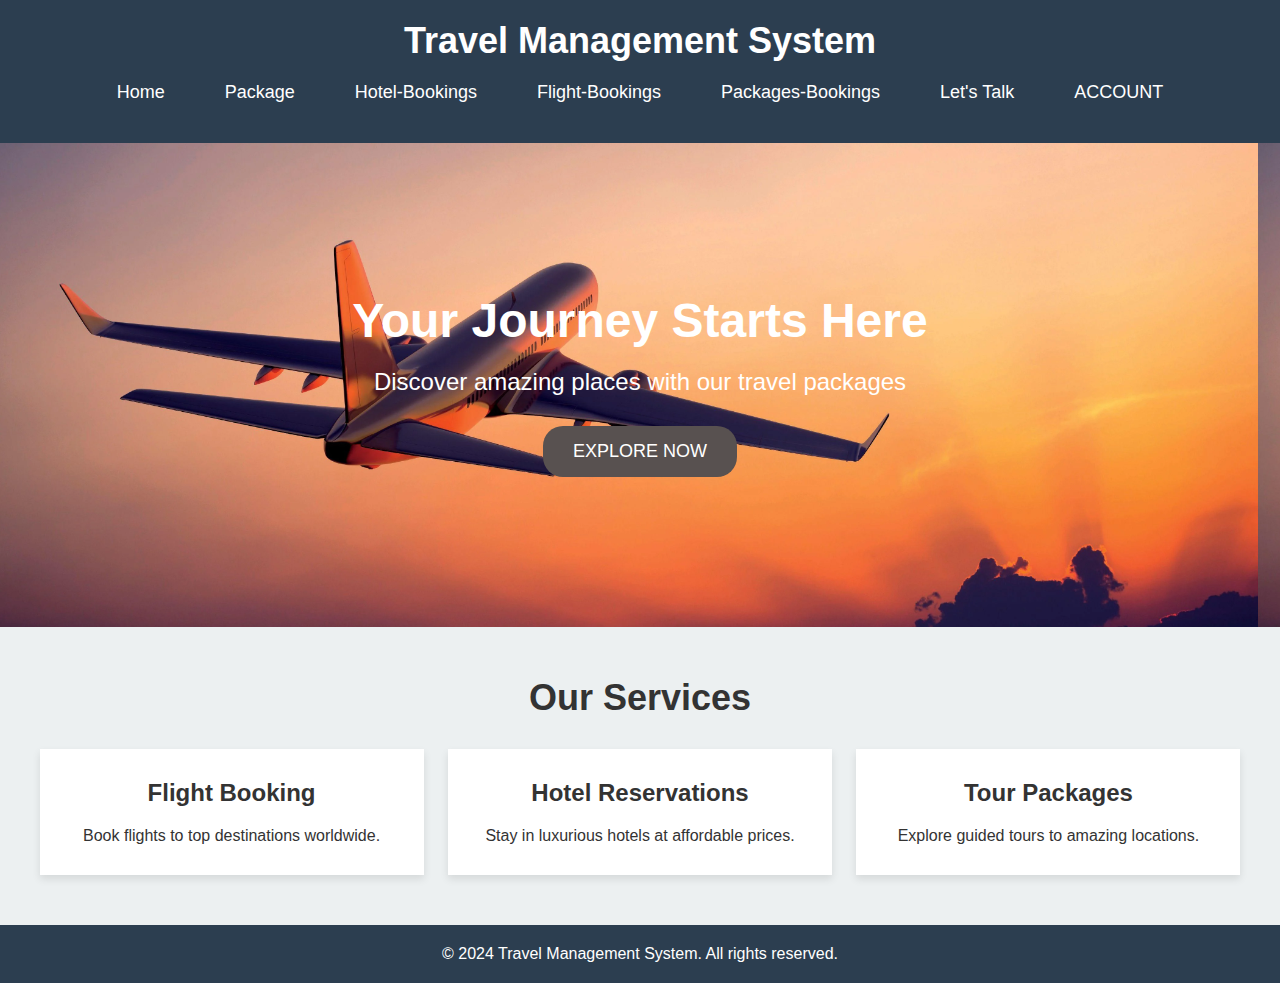
<file: html_proj/index.html>
<!DOCTYPE html>
<html lang="en">
<head>
    <meta charset="UTF-8">
    <meta name="viewport" content="width=device-width, initial-scale=1.0">
    <title>Travel Management System</title>
    <link rel="stylesheet" href="style.css">
    <link rel="icon" href="img2.jpg">
</head>
<body>
    <header>
        <div class="container">
            <h1>Travel Management System</h1>
            <nav>
                <ul>
                    <li><a href="index.html">Home</a></li>
                    <li><a href="package.html">Package</a></li>
                    <li><a href="hotel.html">Hotel-Bookings</a></li>
                    <li><a href="flight.html">Flight-Bookings</a></li>
                    <li><a href="booking.html">Packages-Bookings</a></li>
                    <li><a href="contact.html">Let's Talk</a></li>
                    <li><a href="account.html">ACCOUNT</a></li>
                </ul>
            </nav>
        </div>
    </header>

    <section class="hero">
        <div class="container">
            <h2>Your Journey Starts Here</h2>
            <p>Discover amazing places with our travel packages</p>
            <button>EXPLORE NOW</button>
        </div>
    </section>

    <section class="services">
        <div class="container">
            <h2>Our Services</h2>
            <div class="service">
                <a href="flight.html">
                <h3>Flight Booking</h3>
                <p>Book flights to top destinations worldwide.</p>
                </a>
            </div>
            <div class="service">
                <a href="hotel.html">
                <h3>Hotel Reservations</h3>
                <p>Stay in luxurious hotels at affordable prices.</p>
                </a>
            </div>
            <div class="service">
                <a href="package.html">
                <h3>Tour Packages</h3>
                <p>Explore guided tours to amazing locations.</p>
                </a>
            </div>
        </div>
    </section>

    <footer>
        <div class="container">
            <p>&copy; 2024 Travel Management System. All rights reserved.</p>
        </div>
    </footer>
</body>
</html>
</file>
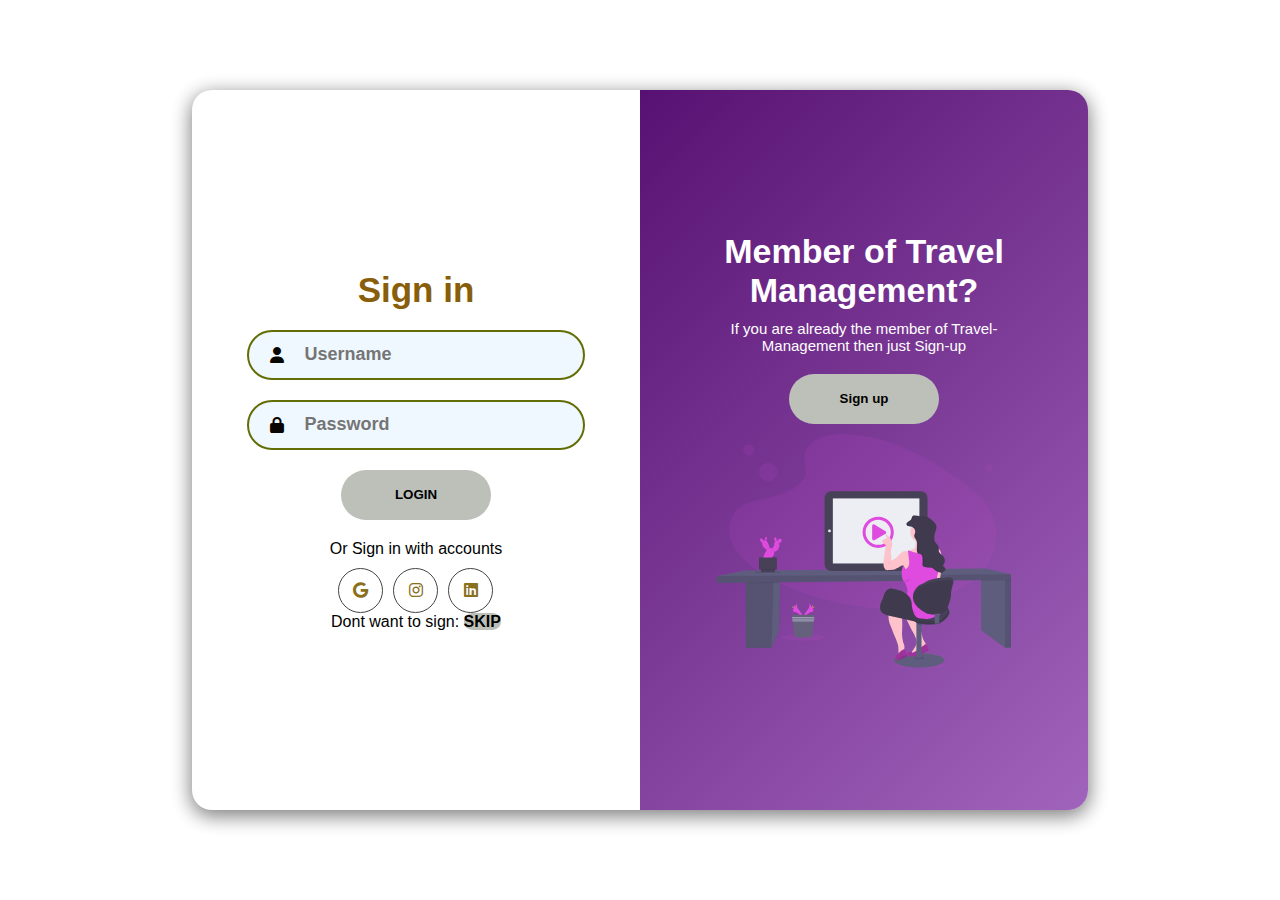
<file: html_proj/account.html>
<!DOCTYPE html>
<html lang="en">
<head>
    <meta charset="UTF-8">
    <meta name="viewport" content="width=device-width, initial-scale=1.0">
    <title>Contact Us - Travel Management System</title>
    <link href="https://cdn.jsdelivr.net/npm/bootstrap@5.3.2/dist/css/bootstrap.min.css" rel="stylesheet" integrity="sha384-T3c6CoIi6uLrA9TneNEoa7RxnatzjcDSCmG1MXxSR1GAsXEV/Dwwykc2MPK8M2HN" crossorigin="anonymous">
    <link rel="stylesheet" href="https://cdnjs.cloudflare.com/ajax/libs/font-awesome/6.5.1/css/all.min.css"><!--This is for using different fonts-->
    <script src="https://cdn.jsdelivr.net/npm/@popperjs/core@2.11.8/dist/umd/popper.min.js" integrity="sha384-I7E8VVD/ismYTF4hNIPjVp/Zjvgyol6VFvRkX/vR+Vc4jQkC+hVqc2pM8ODewa9r" crossorigin="anonymous"></script>
    <script src="https://cdn.jsdelivr.net/npm/bootstrap@5.3.2/dist/js/bootstrap.min.js" integrity="sha384-BBtl+eGJRgqQAUMxJ7pMwbEyER4l1g+O15P+16Ep7Q9Q+zqX6gSbd85u4mG4QzX+" crossorigin="anonymous"></script>
    <link rel="stylesheet" href="style1.css">
    <link rel="icon" href="img2.jpg">
</head>
<body>
  

    <div class="container">
        <div class="signin-signup">
            <form class="sign-in-form">
                <h2 class="title">Sign in</h2>
                <div class="input-field">
                    <i class="fas fa-user"></i>
                    <input type="text"placeholder="Username">
                </div>
                <div class="input-field">
                    <i class="fas fa-lock"></i>
                    <input type="password"placeholder="Password">
                </div>
                <input type="submit"value="LOGIN"class="btn">

                <p class="social-text">Or Sign in with accounts</p>
                <div class="social-media">
                    <a href="#gmail" class="social-icon"><i class="fab fa-google"></i></a>
                    <a href="#gmail" class="social-icon"><i class="fab fa-instagram"></i></a>
                    <a href="#gmail" class="social-icon"><i class="fab fa-linkedin"></i></a>
                </div>
                <p>Dont want to sign: <a href="index.html" style="color:black;"class="btn pt-2">SKIP</a></p>
                <p class="account-text">Don't have an account?<a href="#"id="sign-up-btn2">Sign-up</a></p>
            </form>

            <form class="sign-up-form">
                <h2 class="title">Sign up</h2>
                <div class="input-field">
                    <i class="fas fa-user"></i>
                    <input type="text"placeholder="Username">
                </div>
                <div class="input-field">
                    <i class="fas fa-envelope"></i>
                    <input type="text"placeholder="Email">
                </div>
                <div class="input-field">
                    <i class="fas fa-lock"></i>
                    <input type="password"placeholder="Password">
                </div>
                <input type="submit"value="SIGN UP"class="btn">
                <p class="social-text">Or sign in with email</p>
                <div class="social-media">
                    <a href="#gmail" class="social-icon"><i class="fab fa-google"></i></a>
                    <a href="#gmail" class="social-icon"><i class="fab fa-instagram"></i></a>
                    <a href="#gmail" class="social-icon"><i class="fab fa-linkedin"></i></a>
                </div>
                <p class="account-text">Already have an account?<a href="#"id="sign-in-btn2">Sign-in</a></p>
            </form>
        </div>
        <div class="panels-container">
            <div class="panel left-panel">
                <div class="content">
                    <h3>Member of Travel Management?</h3>
                    <p>If you are already the member of Travel-Management then just Sign-in</p>
                    <button class="btn" id="sign-in-btn">Sign in</button>
                  
                </div>
                <img src="signin.svg"class="image">
            </div>

            <div class="panel right-panel">
                <div class="content">
                    <h3>Member of Travel Management?</h3>
                    <p>If you are already the member of Travel-Management then just Sign-up</p>
                    <button class="btn" id="sign-up-btn">Sign up</button>
                </div>
                <img src="signup.svg"class="image">
            </div>
        </div>
    </div>

    <script src="app.js"></script>
</body>
</html>
</file>
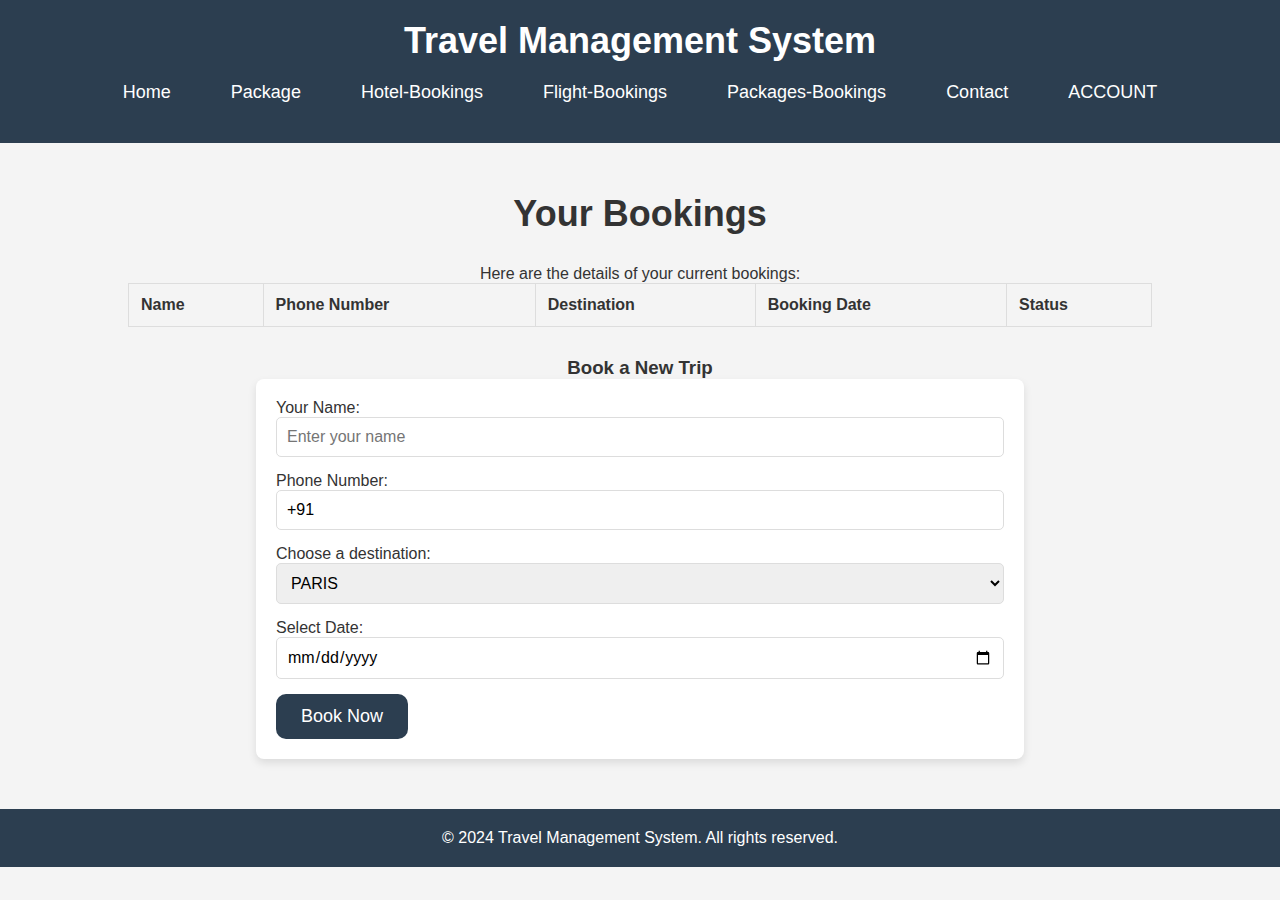
<file: html_proj/booking.html>
<!DOCTYPE html>
<html lang="en">
<head>
    <meta charset="UTF-8">
    <meta name="viewport" content="width=device-width, initial-scale=1.0">
    <title>Bookings - Travel Management System</title>
    <link rel="stylesheet" href="style.css">
    <link rel="icon" href="img2.jpg">
</head>
<body>
    <header>
        <div class="container">
            <h1>Travel Management System</h1>
            <nav>
                <ul>
                    <li><a href="index.html">Home</a></li>
                    <li><a href="package.html">Package</a></li>
                    <li><a href="hotel.html">Hotel-Bookings</a></li>
                    <li><a href="flight.html">Flight-Bookings</a></li>
                    <li><a href="booking.html">Packages-Bookings</a></li>
                    <li><a href="contact.html">Contact</a></li>
                    <li><a href="account.html">ACCOUNT</a></li>
                </ul>
            </nav>
        </div>
    </header>

    <section class="bookings">
        <div class="container">
            <h2>Your Bookings</h2>
            <p>Here are the details of your current bookings:</p>
            <table>
                <thead>
                    <tr>
                        <th>Name</th>
                        <th>Phone Number</th>
                        <th>Destination</th>
                        <th>Booking Date</th>
                        <th>Status</th>
                    </tr>
                </thead>
                <tbody id="bookingTable">
                    <tr>
                        <td>joe</td>
                        <td>9584388</td>
                        <td>Paris</td>
                        <td>15th January 2024</td>
                        <td>Confirmed</td>
                    </tr>
                </tbody>
            </table>
            <h3>Book a New Trip</h3>

            <form id="bookingForm">
    <label for="name">Your Name:</label>
    <input type="text" id="name" name="name" placeholder="Enter your name" required>
    
    <label for="phone">Phone Number:</label>
    <input type="tel" id="phone" name="phone" placeholder="Enter your phone number" value="+91" required>

    <label for="destination">Choose a destination:</label>
    <select id="destination" name="destination" required>
        <option value="PARIS">PARIS</option>
        <option value="SYDNEY">SYDNEY</option>
        <option value="CANBERRA">CANBERRA</option>
        <option value="LONDON">LONDON</option>
        <option value="BANGALORE">BANGALORE</option>
        <option value="OOTY">OOTY</option>
        <option value="DELHI">DELHI</option>
        <option value="JAIPUR">JAIPUR</option>
    </select>
    
    <label for="date">Select Date:</label>
    <input type="date" id="date" name="date" required>
    
    <button type="submit">Book Now</button>
</form>
        </div>
    </section>

    <footer>
        <div class="container">
            <p>&copy; 2024 Travel Management System. All rights reserved.</p>
        </div>
    </footer>


    <script src="script.js"></script>
</body>
</html>
</file>
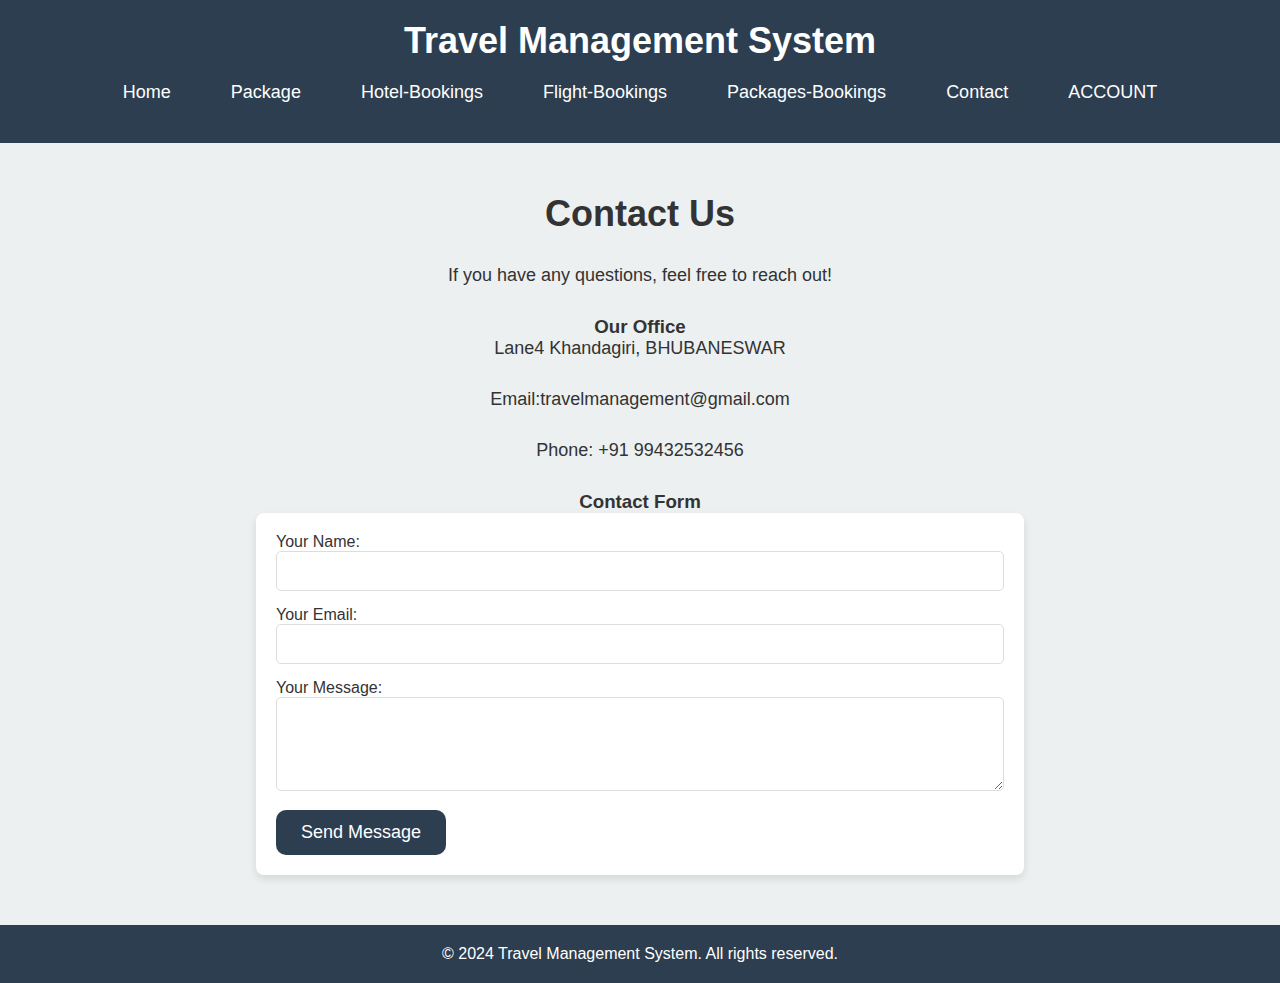
<file: html_proj/contact.html>
<!DOCTYPE html>
<html lang="en">
<head>
    <meta charset="UTF-8">
    <meta name="viewport" content="width=device-width, initial-scale=1.0">
    <title>Contact Us - Travel Management System</title>
    <link rel="stylesheet" href="style.css">
    <link rel="icon" href="img2.jpg">
</head>
<body>
    <header>
        <div class="container">
            <h1>Travel Management System</h1>
            <nav>
                <ul>
                    <li><a href="index.html">Home</a></li>
                    <li><a href="package.html">Package</a></li>
                    <li><a href="hotel.html">Hotel-Bookings</a></li>
                    <li><a href="flight.html">Flight-Bookings</a></li>
                    <li><a href="booking.html">Packages-Bookings</a></li>
                    <li><a href="contact.html">Contact</a></li>
                    <li><a href="account.html">ACCOUNT</a></li>
                </ul>
            </nav>
        </div>
    </header>

    <section class="contact">
        <div class="container">
            <h2>Contact Us</h2>
            <p>If you have any questions, feel free to reach out!</p>

            <h3>Our Office</h3>
            <p>Lane4 Khandagiri, BHUBANESWAR</p>
            <p>Email:travelmanagement@gmail.com</p>
            <p>Phone: +91 99432532456</p>

            <h3>Contact Form</h3>
            <form action="https://formspree.io/f/xannnrrz" method="POST">
                <label for="name">Your Name:</label>
                <input type="text" id="name" name="name" required><br>
                <label for="email">Your Email:</label>
                <input type="email" id="email" name="email" required><br>
                <label for="message">Your Message:</label><br>
                <textarea id="message" name="message" rows="4" required></textarea><br>
                <button type="submit">Send Message</button>
            </form>
        </div>
    </section>

    <footer>
        <div class="container">
            <p>&copy; 2024 Travel Management System. All rights reserved.</p>
        </div>
    </footer>
</body>
</html>
</file>
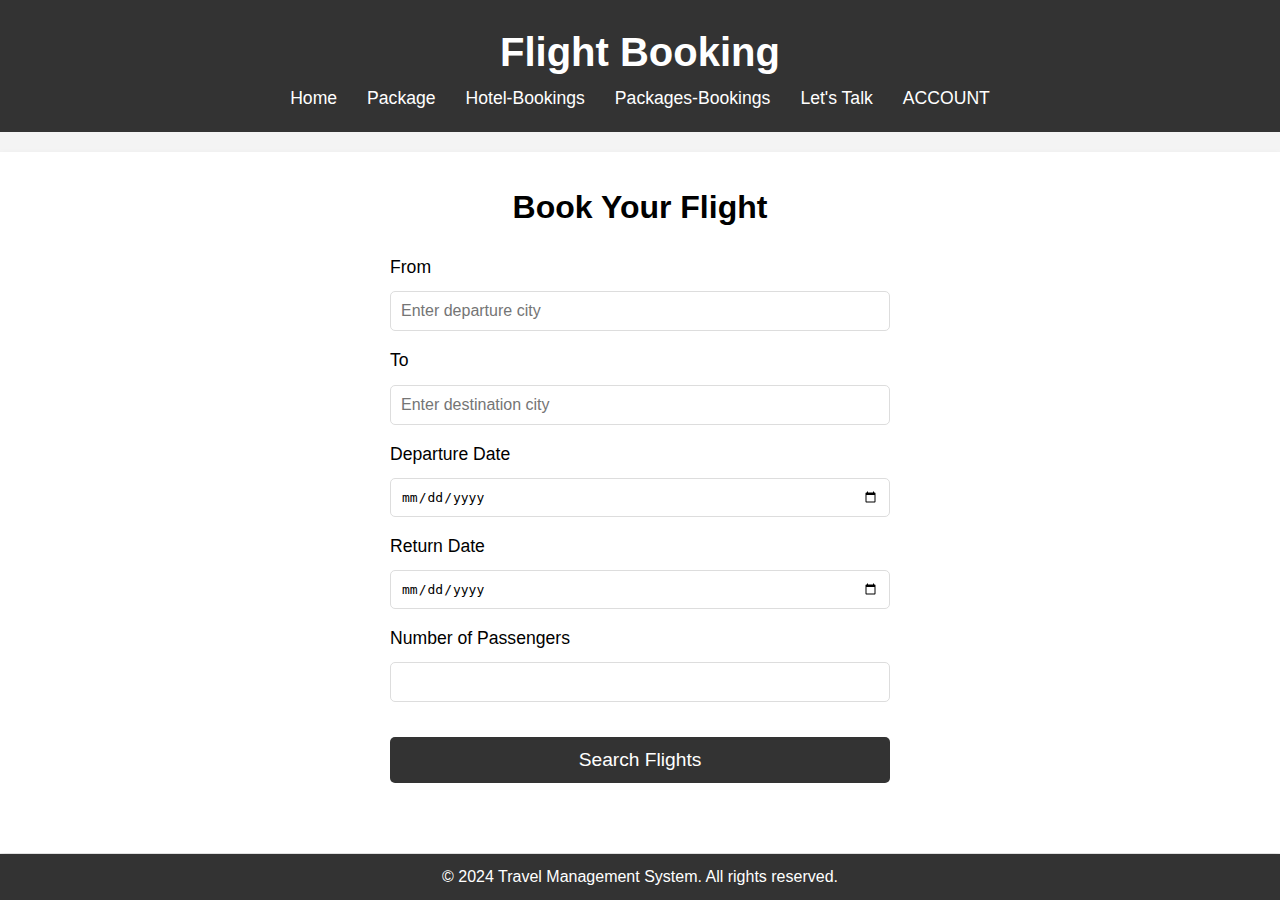
<file: html_proj/flight.html>
<!DOCTYPE html>
<html lang="en">
<head>
    <meta charset="UTF-8">
    <meta name="viewport" content="width=device-width, initial-scale=1.0">
    <title>Flight Booking</title>
    <link rel="stylesheet" href="style2.css">
    <link rel="icon" href="img2.jpg">
</head>
<body>
    <header>
        <div class="container">
            <h1>Flight Booking</h1>
            <nav>
                <ul>
                    <li><a href="index.html">Home</a></li>
                    <li><a href="package.html">Package</a></li>
                    <li><a href="hotel.html">Hotel-Bookings</a></li>
                    <li><a href="booking.html">Packages-Bookings</a></li>
                    <li><a href="contact.html">Let's Talk</a></li>
                    <li><a href="account.html">ACCOUNT</a></li>
                </ul>
            </nav>
        </div>
    </header>

    <section class="flight-booking">
        <div class="container">
            <h2>Book Your Flight</h2>
            <form action="#" method="POST">
                <div class="form-group">
                    <label for="from">From</label>
                    <input type="text" id="from" name="from" placeholder="Enter departure city" required>
                </div>
                <div class="form-group">
                    <label for="to">To</label>
                    <input type="text" id="to" name="to" placeholder="Enter destination city" required>
                </div>
                <div class="form-group">
                    <label for="departure-date">Departure Date</label>
                    <input type="date" id="departure-date" name="departure-date" required>
                </div>
                <div class="form-group">
                    <label for="return-date">Return Date</label>
                    <input type="date" id="return-date" name="return-date">
                </div>
                <div class="form-group">
                    <label for="passengers">Number of Passengers</label>
                    <input type="number" id="passengers" name="passengers" min="1" required>
                </div>
                <button type="submit">Search Flights</button>
            </form>
        </div>
    </section>

    <footer>
        <div class="container">
            <p>&copy; 2024 Travel Management System. All rights reserved.</p>
        </div>
    </footer>
</body>
</html>
</file>
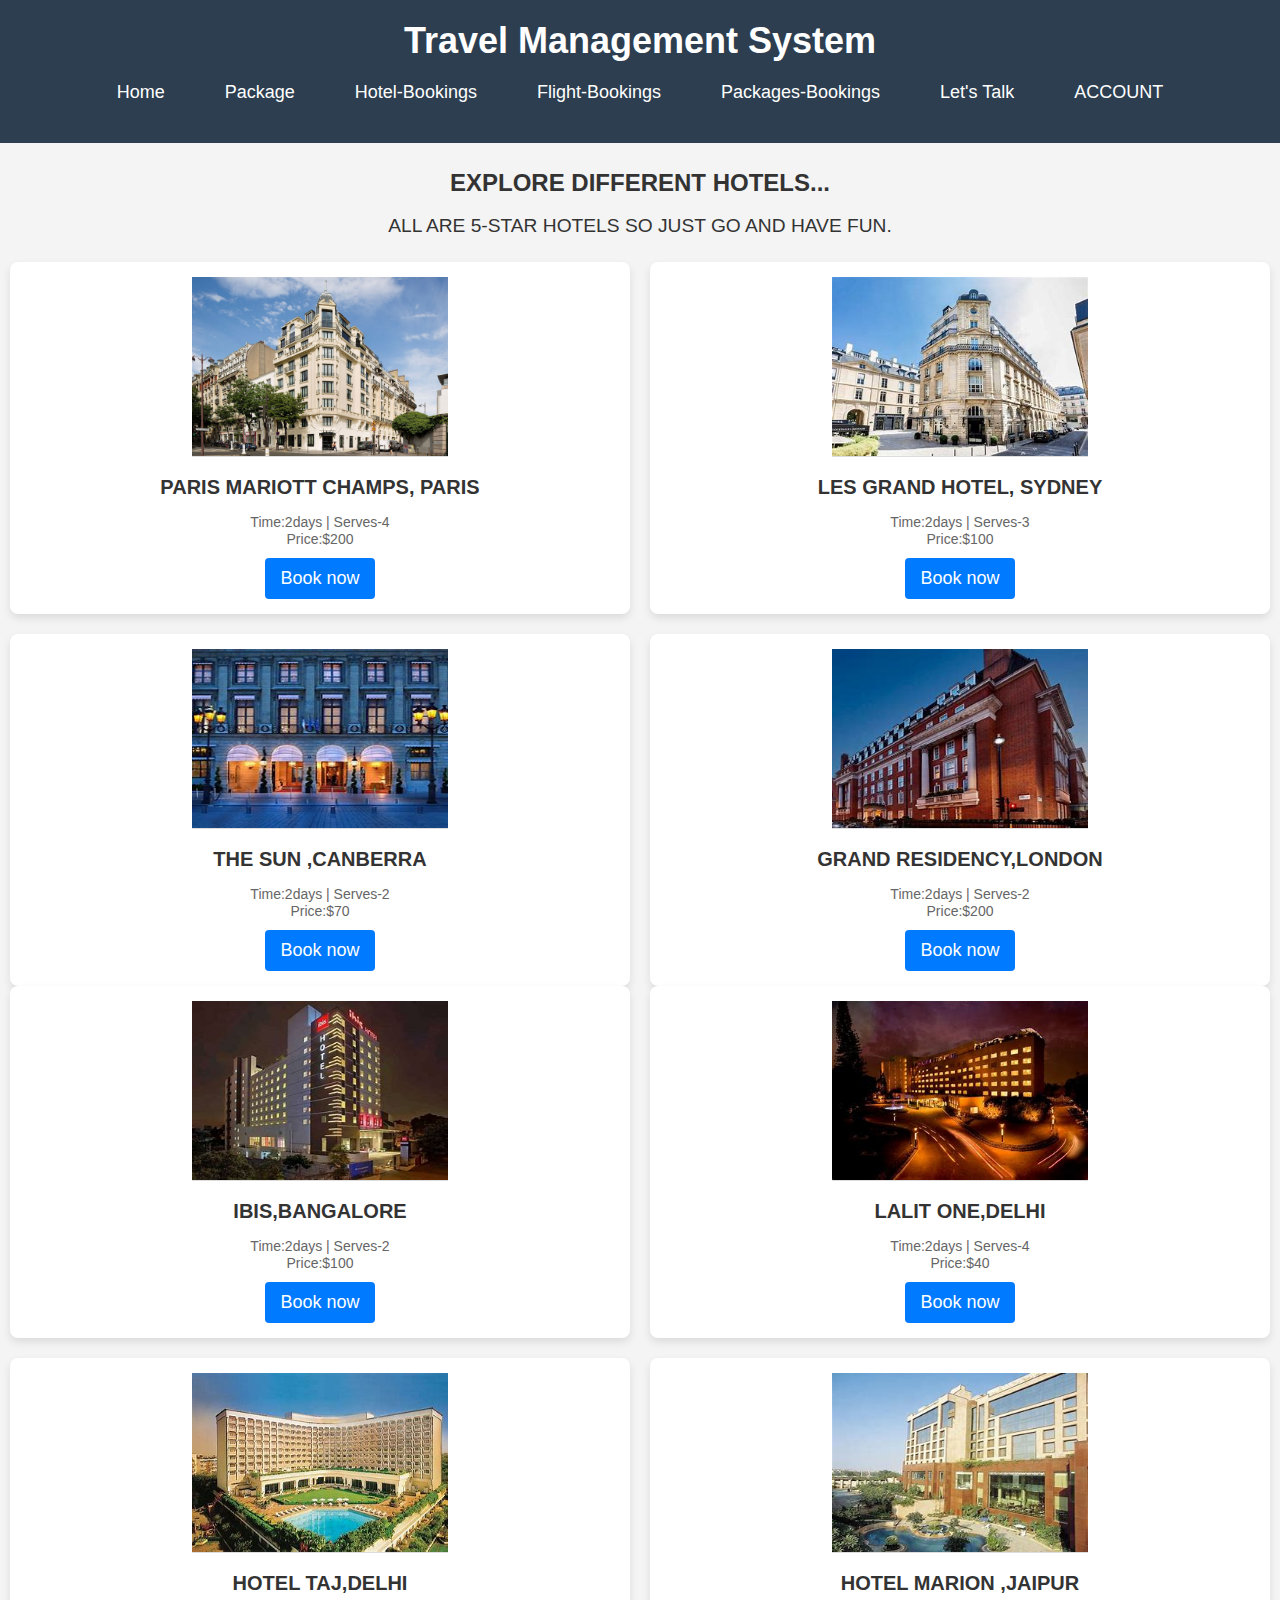
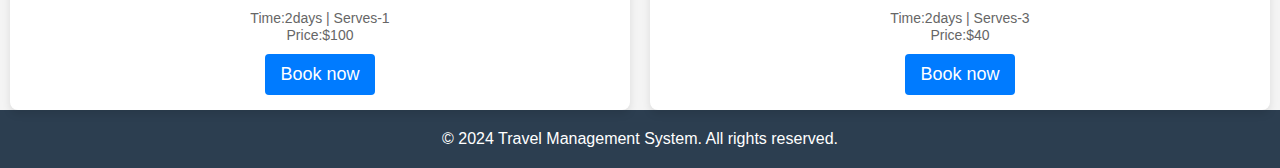
<file: html_proj/hotel.html>
<!DOCTYPE html>
<html lang="en">
<head>
    <meta charset="UTF-8">
    <meta name="viewport" content="width=device-width, initial-scale=1.0">
    <title>Our Travel Packages</title>
    <link rel="stylesheet" href="style.css">
    <link rel="icon" href="img2.jpg">
</head>
<body>
    <!-- Header Section -->
    <header>
        <div class="container">
            <h1>Travel Management System</h1>
            <nav>
                <ul>
                    <li><a href="index.html">Home</a></li>
                    <li><a href="package.html">Package</a></li>
                    <li><a href="hotel.html">Hotel-Bookings</a></li>
                    <li><a href="flight.html">Flight-Bookings</a></li>
                    <li><a href="booking.html">Packages-Bookings</a></li>
                    <li><a href="contact.html">Let's Talk</a></li>
                    <li><a href="account.html">ACCOUNT</a></li>
                </ul>
            </nav>
        </div>
    </header>
    <div class="texts">
        <div class="col-sm-12">
            <div class="text-content text-center">
                <h2>EXPLORE DIFFERENT HOTELS...</h2><br>
                <p>ALL ARE 5-STAR HOTELS SO JUST GO AND HAVE FUN.</p>                   
            </div>
        </div>
    </div>
    <section id="explore-place">
        <div class="explore-place wrapper">
            <div class="container">
                
                <div class="row pt-5">
                    <div class="col-lg-3 col-md-6 mb-lg-0 mb-5">
                        <div class="card">
                            <img src="imgh1.jpg" class="img-fluid">
                            <div class="pt-3">
                                <h4>PARIS MARIOTT CHAMPS, PARIS</h4>
                                <p>Time:2days | Serves-4</p>
                                <span>Price:$200</span><br>
                                <button class="main-btn" id="bookNowBtn">Book now</button>
                            </div>
                        </div>
                    </div>
                    <div class="col-lg-3 col-md-6 mb-lg-0 mb-5">
                        <div class="card">
                            <img src="imgh2.jpg" class="img-fluid">
                            <div class="pt-3">
                                <h4>LES GRAND HOTEL, SYDNEY</h4>
                                <p>Time:2days | Serves-3</p>
                                <span>Price:$100</span><br>
                                <button class="main-btn"id="bookNowBtn">Book now</button>
                            </div>
                        </div>
                    </div>
                    <div class="col-lg-3 col-md-6 mb-lg-0 mb-5">
                        <div class="card">
                            <img src="imgh3.jpg" class="img-fluid">
                            <div class="pt-3">
                                <h4>THE SUN ,CANBERRA</h4>
                                <p>Time:2days | Serves-2</p>
                                <span>Price:$70</span><br>
                                <button class="main-btn" id="bookNowBtn">Book now</button>
                            </div>
                        </div>
                    </div>
                    <div class="col-lg-3 col-md-6 mb-lg-0 mb-5">
                        <div class="card">
                            <img src="imgh4.jpg" class="img-fluid">
                            <div class="pt-3">
                                <h4>GRAND RESIDENCY,LONDON</h4>
                                <p>Time:2days | Serves-2</p>
                                <span>Price:$200</span><br>
                                <button class="main-btn" id="bookNowBtn">Book now</button>
                            </div>
                        </div>
                    </div>
                </div>
                <div class="row pt-5">
                    <div class="col-lg-3 col-md-6 mb-lg-0 mb-5">
                        <div class="card">
                            <img src="imgh5.jpg" class="img-fluid">
                            <div class="pt-3">
                                <h4>IBIS,BANGALORE</h4>
                                <p>Time:2days | Serves-2</p>
                                <span>Price:$100</span><br>
                                <button class="main-btn" id="bookNowBtn">Book now</button>
                            </div>
                        </div>
                    </div>
                    <div class="col-lg-3 col-md-6 mb-lg-0 mb-5">
                        <div class="card">
                            <img src="imgh6.jpg" class="img-fluid">
                            <div class="pt-3">
                                <h4>LALIT ONE,DELHI</h4>
                                <p>Time:2days | Serves-4</p>
                                <span>Price:$40</span><br>
                                <button class="main-btn" id="bookNowBtn">Book now</button>
                            </div>
                        </div>
                    </div>
                    <div class="col-lg-3 col-md-6 mb-lg-0 mb-5">
                        <div class="card">
                            <img src="imgh7.jpg" class="img-fluid">
                            <div class="pt-3">
                                <h4>HOTEL TAJ,DELHI</h4>
                                <p>Time:2days | Serves-1</p>
                                <span>Price:$100</span><br>
                                <button class="main-btn" id="bookNowBtn">Book now</button>
                            </div>
                        </div>
                    </div>
                    <div class="col-lg-3 col-md-6 mb-lg-0 mb-5">
                        <div class="card">
                            <img src="imgh8.jpg" class="img-fluid">
                            <div class="pt-3">
                                <h4>HOTEL MARION ,JAIPUR </h4>
                                <p>Time:2days | Serves-3</p>
                                <span>Price:$40</span><br>
                                <button class="main-btn" id="bookNowBtn">Book now</button>
                            </div>
                        </div>
                    </div>
                </div>
            </div>
        </div>
    </section>

    <!-- Footer Section -->
    <footer>
        <div class="container">
            <p>&copy; 2024 Travel Management System. All rights reserved.</p>
        </div>
    </footer>
    <script>
        document.querySelector("#bookNowBtn").addEventListener("click", function() {
            window.location.href = "booking.html";
        });
    </script>
</body>
</html>
</file>
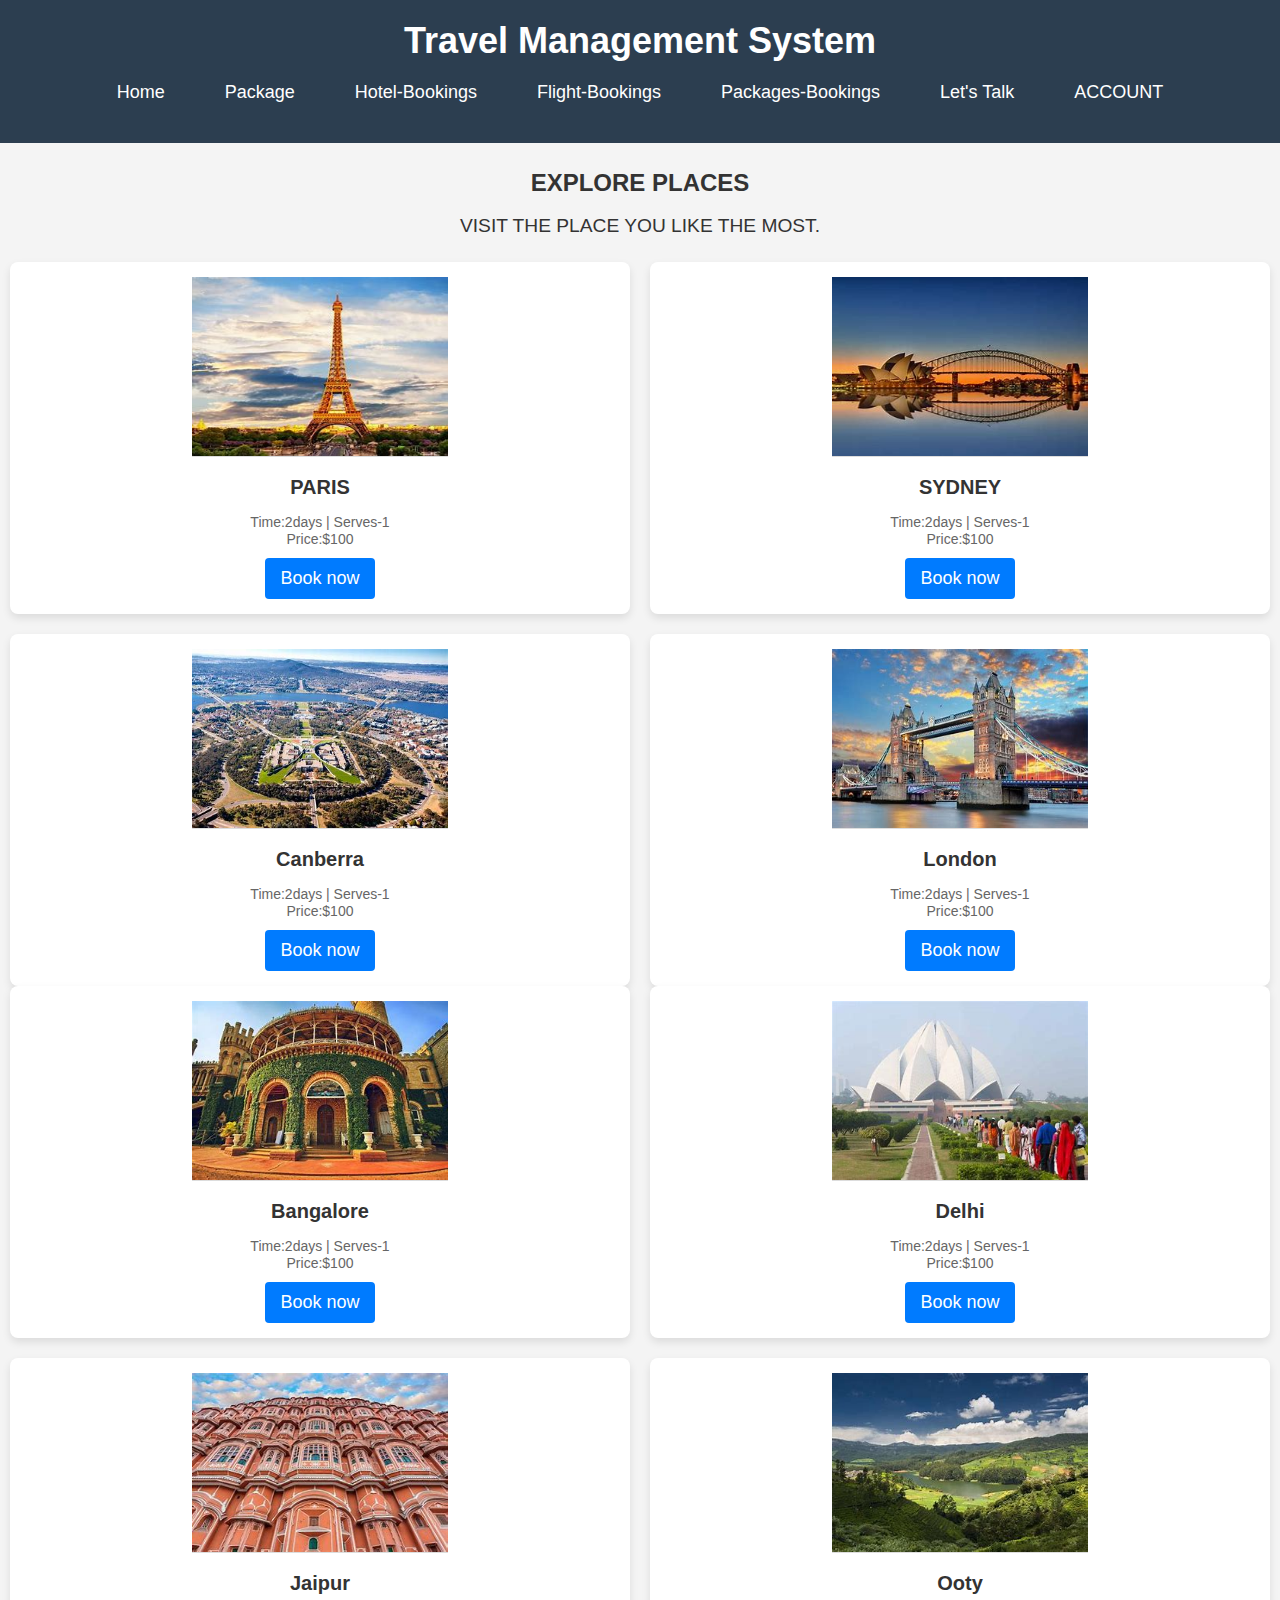
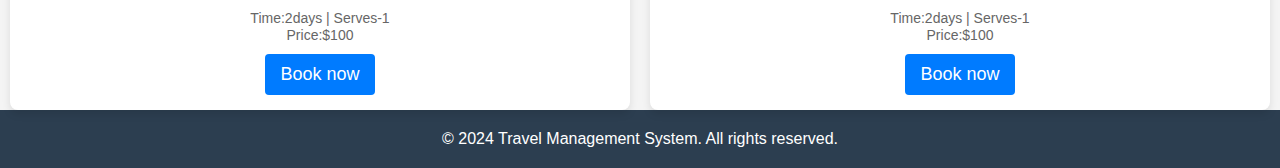
<file: html_proj/package.html>
<!DOCTYPE html>
<html lang="en">
<head>
    <meta charset="UTF-8">
    <meta name="viewport" content="width=device-width, initial-scale=1.0">
    <title>Our Travel Packages</title>
    <link rel="stylesheet" href="style.css">
    <link rel="icon" href="img2.jpg">
</head>
<body>
    <!-- Header Section -->
    <header>
        <div class="container">
            <h1>Travel Management System</h1>
            <nav>
                <ul>
                    <li><a href="index.html">Home</a></li>
                    <li><a href="package.html">Package</a></li>
                    <li><a href="hotel.html">Hotel-Bookings</a></li>
                    <li><a href="flight.html">Flight-Bookings</a></li>
                    <li><a href="booking.html">Packages-Bookings</a></li>
                    <li><a href="contact.html">Let's Talk</a></li>
                    <li><a href="account.html">ACCOUNT</a></li>
                </ul>
            </nav>
        </div>
    </header>
    <div class="texts">
        <div class="col-sm-12">
            <div class="text-content text-center">
                <h2>EXPLORE PLACES</h2><br>
                <p>VISIT THE PLACE YOU LIKE THE MOST.</p>                   
            </div>
        </div>
    </div>
    <section id="explore-place">
        <div class="explore-place wrapper">
            <div class="container">
                
                <div class="row pt-5">
                    <div class="col-lg-3 col-md-6 mb-lg-0 mb-5">
                        <div class="card">
                            <img src="img3.jpg" class="img-fluid">
                            <div class="pt-3">
                                <h4>PARIS</h4>
                                <p>Time:2days | Serves-1</p>
                                <span>Price:$100</span><br>
                                <button class="main-btn" id="bookNowBtn">Book now</button>
                            </div>
                        </div>
                    </div>
                    <div class="col-lg-3 col-md-6 mb-lg-0 mb-5">
                        <div class="card">
                            <img src="img4.jpg" class="img-fluid">
                            <div class="pt-3">
                                <h4>SYDNEY</h4>
                                <p>Time:2days | Serves-1</p>
                                <span>Price:$100</span><br>
                                <button class="main-btn"id="bookNowBtn">Book now</button>
                            </div>
                        </div>
                    </div>
                    <div class="col-lg-3 col-md-6 mb-lg-0 mb-5">
                        <div class="card">
                            <img src="img5.jpg" class="img-fluid">
                            <div class="pt-3">
                                <h4>Canberra</h4>
                                <p>Time:2days | Serves-1</p>
                                <span>Price:$100</span><br>
                                <button class="main-btn" id="bookNowBtn">Book now</button>
                            </div>
                        </div>
                    </div>
                    <div class="col-lg-3 col-md-6 mb-lg-0 mb-5">
                        <div class="card">
                            <img src="img6.jpg" class="img-fluid">
                            <div class="pt-3">
                                <h4>London</h4>
                                <p>Time:2days | Serves-1</p>
                                <span>Price:$100</span><br>
                                <button class="main-btn" id="bookNowBtn">Book now</button>
                            </div>
                        </div>
                    </div>
                </div>
                <div class="row pt-5">
                    <div class="col-lg-3 col-md-6 mb-lg-0 mb-5">
                        <div class="card">
                            <img src="img7.jpg" class="img-fluid">
                            <div class="pt-3">
                                <h4>Bangalore</h4>
                                <p>Time:2days | Serves-1</p>
                                <span>Price:$100</span><br>
                                <button class="main-btn" id="bookNowBtn">Book now</button>
                            </div>
                        </div>
                    </div>
                    <div class="col-lg-3 col-md-6 mb-lg-0 mb-5">
                        <div class="card">
                            <img src="img8.jpg" class="img-fluid">
                            <div class="pt-3">
                                <h4>Delhi</h4>
                                <p>Time:2days | Serves-1</p>
                                <span>Price:$100</span><br>
                                <button class="main-btn" id="bookNowBtn">Book now</button>
                            </div>
                        </div>
                    </div>
                    <div class="col-lg-3 col-md-6 mb-lg-0 mb-5">
                        <div class="card">
                            <img src="img9.jpg" class="img-fluid">
                            <div class="pt-3">
                                <h4>Jaipur</h4>
                                <p>Time:2days | Serves-1</p>
                                <span>Price:$100</span><br>
                                <button class="main-btn" id="bookNowBtn">Book now</button>
                            </div>
                        </div>
                    </div>
                    <div class="col-lg-3 col-md-6 mb-lg-0 mb-5">
                        <div class="card">
                            <img src="img10.jpg" class="img-fluid">
                            <div class="pt-3">
                                <h4>Ooty</h4>
                                <p>Time:2days | Serves-1</p>
                                <span>Price:$100</span><br>
                                <button class="main-btn" id="bookNowBtn">Book now</button>
                            </div>
                        </div>
                    </div>
                </div>
            </div>
        </div>
    </section>

    <!-- Footer Section -->
    <footer>
        <div class="container">
            <p>&copy; 2024 Travel Management System. All rights reserved.</p>
        </div>
    </footer>
    <script>
        document.querySelector("#bookNowBtn").addEventListener("click", function() {
            window.location.href = "booking.html";
        });
    </script>
</body>
</html>
</file>
<file: html_proj/style.css>
/* General Styles */
* {
    margin: 0;
    padding: 0;
    box-sizing: border-box;
    font-family: Arial, sans-serif;
}

body {
    background-color: #f4f4f4;
    color: #333;
}

/* Header */
header {
    background-color: #2C3E50;
    padding: 20px 0;
    color: white;
}

header h1 {
    text-align: center;
    font-size: 36px;
}

nav ul {
    display: flex;
    justify-content: center;
    list-style: none;
}

nav ul li {
    margin: 20px 15px;
}

nav ul li a {
    color: white;
    text-decoration: none;
    font-size: 18px;
    padding: 8px 15px;
    transition: background 0.3s;
}

nav ul li a:hover {
    background-color: #dfdbd4;
    color: black;
}

/* Hero Section */
.hero {
    position: relative;
    background-image: url('img1.webp');
    background-size: cover;
    text-align: center;
    color: white;
    padding: 150px 0;
    background-position:-22px;
}

.hero::before {
    content: '';
    position: absolute;
    top: 0;
    left: 0;
    right: 0;
    bottom: 0;
    background-image: inherit;
    filter: blur(8px);
    z-index: -1;
}

.hero h2 {
    font-size: 48px;
    margin-bottom: 20px;
}

.hero p {
    font-size: 24px;
    margin-bottom: 30px;
}

.hero button {
    background-color: #585150;
    color: white;
    border: none;
    padding: 15px 30px;
    border-radius: 20px;
    font-size: 18px;
    cursor: pointer;
    transition: background 0.3s;
}

.hero button:hover {
    background-color: #C0392B;
}

/* Destinations Section */
.destinations {
    padding: 50px 0;
    text-align: center;
}

.destinations h2 {
    font-size: 36px;
    margin-bottom: 30px;
}

.destination {
    margin-bottom: 30px;
}

.destination h3 {
    font-size: 28px;
    margin-bottom: 10px;
}

.destination p {
    font-size: 18px;
}

/* Bookings Section */
.bookings {
    padding: 50px 0;
    text-align: center;
}

.bookings h2 {
    font-size: 36px;
    margin-bottom: 30px;
}

table {
    width: 80%;
    margin: 0 auto;
    border-collapse: collapse;
    margin-bottom: 30px;
}

table, th, td {
    border: 1px solid #ddd;
}

th, td {
    padding: 12px;
    text-align: left;
}

button {
    background-color: #2C3E50;
    color: white;
    border: none;
    padding: 12px 25px;
    border-radius: 10px;
    font-size: 18px;
    cursor: pointer;
    transition: background 0.3s;
}

button:hover {
    background-color: #34495E;
}

/* Contact Section */
.contact {
    padding: 50px 0;
    text-align: center;
    background-color: #ecf0f1;
}

.contact h2 {
    font-size: 36px;
    margin-bottom: 30px;
}

.contact p {
    font-size: 18px;
    margin-bottom: 30px;
}

form {
    width: 60%;
    margin: 0 auto;
    text-align: left;
    background-color: white;
    padding: 20px;
    border-radius: 8px;
    box-shadow: 0 4px 8px rgba(0, 0, 0, 0.1);
}

form input,
form textarea,
form select {
    width: 100%;
    padding: 10px;
    margin-bottom: 15px;
    border: 1px solid #ddd;
    border-radius: 5px;
    font-size: 16px;
}

form button {
    background-color: #2C3E50;
    color: white;
    padding: 12px 25px;
    border-radius: 10px;
    border: none;
    cursor: pointer;
    transition: background 0.3s;
}

form button:hover {
    background-color: #34495E;
}

/* Services Section */
.services {
    padding: 50px 0;
    background-color: #ecf0f1;
    text-align: center;
}

.services h2 {
    font-size: 36px;
    margin-bottom: 30px;
}

.service {
    display: inline-block;
    width: 30%;
    margin: 0 10px;
    background-color: white;
    padding: 30px;
    box-shadow: 0 4px 8px rgba(0, 0, 0, 0.1);
    transition: transform 0.3s;
}

.service h3 {
    font-size: 24px;
    margin-bottom: 20px;
}

.service p {
    font-size: 16px;
}

.service:hover {
    transform: translateY(-10px);
}
.service a{
    text-decoration: none;
    color: inherit;
}
.service a:hover{
    background-color: #f0f0f0;
    transition: background-color 0.3s;
}
/* Footer */
footer {
    background-color: #2C3E50;
    padding: 20px 0;
    text-align: center;
    color: white;
}
/* General Row Styling */
.row {
    display: flex; /* Enable Flexbox for row layout */
    flex-wrap: wrap; /* Allow wrapping to the next line for small screens */
    justify-content: center; /* Center align the columns */
    gap: 20px; /* Add space between columns */
    margin: 0 auto; /* Center align the entire row */
}

/* Column Styling */
.col-lg-3, .col-md-6 {
    flex: 0 0 calc(25% - 20px); /* Each column takes 25% of the row's width minus the gap */
    box-sizing: border-box; /* Ensure padding doesn't affect width */
}

.col-md-6 {
    flex: 0 0 calc(50% - 20px); /* Adjust for medium screens */
}

/* Card Styling */
.card {
    background-color: white;
    border-radius: 8px;
    overflow: hidden;
    box-shadow: 0 4px 8px rgba(0, 0, 0, 0.1);
    text-align: center;
    padding: 15px;
    transition: transform 0.3s;
}

.card img {
    width: 20vw;
    height: 20vh;
    border-bottom: 1px solid #ddd;
}

.card h4 {
    margin: 15px 0;
    font-size: 20px;
}

.card p, .card span {
    font-size: 14px;
    color: #666;
}

.card .main-btn {
    margin-top: 10px;
    padding: 10px 15px;
    background-color: #007BFF;
    color: white;
    border: none;
    border-radius: 4px;
    cursor: pointer;
    transition: background 0.3s;
}

.card .main-btn:hover {
    background-color: #0056b3;
}

/* Responsive Design */
@media (max-width: 768px) {
    .col-lg-3 {
        flex: 0 0 calc(50% - 20px); /* 50% width for tablets */
    }
}

@media (max-width: 480px) {
    .col-lg-3, .col-md-6 {
        flex: 0 0 100%; /* Full width for small screens */
    }
}
.texts{
    position: relative;
    padding-top: 2vw;
    text-align: center;
    
    padding-bottom: 2vw;
}
.texts h2{
    font-weight: bolder;
}
.texts p{
    font-size: 1.5vw;
}
</file>
<file: html_proj/style1.css>
*{
    margin:0;
    padding: 0;
    box-sizing: border-box;
    font-family: 'Poppins',sans-serif;
}
body{
    display: flex;
    align-items: center;
    justify-content: center;
    min-height: 100vh;
    background-image:url("https://img.freepik.com/premium-photo/mountain-landscape-sunset-generative-ai-illustrator_993599-343.jpg") ;
    background-attachment: fixed;
    background-size: cover;
    
}
.container{
    position: relative;
    width: 70vw;
    height: 80vh;
    background-color: #fff;
    border-radius: 20px;
    box-shadow: 0 4px 20px 0 rgba(0,0,0,0.3),0 6px 20px 0 rgba(0,0,0,0.3);
    overflow: hidden;
}
.container::before{
    content: "";
    position: absolute;
    top: 0; 
    left: -50%;
    width: 100%;
    height: 100%;
    background: linear-gradient(-45deg,rgb(189, 131, 216),rgb(87, 17, 114));
    z-index:6;
    transform: translateX(100%);
    transition: 1s ease-in-out 0.1s;
}
.signin-signup{
    position:absolute;
    top:0;
    left: 0;
    width: 100%;
    height: 100%;
    display: flex;
    align-items: center;
    justify-content: space-around;
    z-index: 5;
}
form{
    display: flex;
    align-items: center;
    justify-content: center;
    flex-direction: column;
    width: 40%;
    min-width:238px;
    padding: 0 10px;
}
form.sign-in-form{
    opacity: 1;
    transition: 0.5s ease-in-out;
    transition-delay: 1s;
}
form.sign-up-form{
    opacity:0;
    transition: 0.5s ease-in-out;
    transition-delay: 1s;
}
.title{
    font-size:35px ;
    color: rgb(136, 94, 11);
    margin-bottom: 10px;
    font-weight: bolder;
}
.input-field{
    width: 100%;
    height: 50px;
    background-color: aliceblue;
    margin: 10px 0;
    border: 2px solid rgb(99, 109, 6);
    border-radius: 50px;
    display: flex;
    align-items: center;
}
.input-field i{
    flex: 1;
    text-align: center;
    color: rgb(9, 6, 0);
}
.input-field input{
    flex:5;
    background: none;
    border: none;
    outline: none;
    width: 100%;
    font-size: 18px;
    font-weight: 600;
    color: rgb(49, 46, 40);
}
.btn{
    width: 150px;
    height: 50px;
    border: none;
    border-radius: 50px;
    background-color: rgb(188, 192, 185);
    font-weight: 600;
    margin: 10px 0;
    cursor: pointer;
}
.btn:hover{
    background-color: rgb(137, 132, 138);
}
.social-text{
    margin:10px 0;
    font-size: 16px;
}
.social-media{
    display: flex;
    justify-content: center;
}
.social-icon{
    height: 45px;
    width: 45px;
    display: flex;
    justify-content: center;
    color: #89701c;
    border: 1px solid #444;
    border-radius: 50px;
    align-items: center;
    margin: 0 5px;
    cursor: pointer;
}
a{
    text-decoration: none;
}
.social-icon:hover{
    color: rgb(26, 176, 161);
    border-color: rgb(7, 81, 124);
}
.panels-container{
    position: absolute;
    top: 0;
    left: 0;
    width: 100%;
    height: 100%;
    display: flex;
    align-items: center;
    justify-content: space-around;
}
.panel{
    display: flex;
    flex-direction: column;
    align-items: center;
    justify-content: space-around;
    width: 35%;
    min-width: 238px;
    padding:0 10px ;
    text-align: center;
    z-index: 6;
}
.content{
    color: #fff;
    transition: 0.5s ease-in-out 0.5s;
}
.panel h3{
    font-size: 34px;
    font-weight: 600;
}
.panel p{
    font-size: 15px;
    padding:10px 0 ;
}
.image{
    width: 100%;
    transition: 1s ease-in-out 0.1s;
}
.container.sign-up-mode::before{
    transform: translateX(0);
}
.container.sign-up-mode .right-panel .image, .container.sign-up-mode .right-panel .content{
    transform: translateX(200%);
}
.container.sign-up-mode .left-panel .image, .container.sign-up-mode .left-panel .content{
    transform: translateX(0);
}


.left-panel .image, .left-panel .content{
    transform: translateX(-200%);
}
.right-panel .image, .right-panel .content{
    transform: translateX(0);
}

.container.sign-up-mode form.sign-in-form{
    opacity: 0;
}
.container.sign-up-mode form.sign-up-form{
    opacity:1;
}

.left-panel{
    pointer-events: none;
}
.container.sign-up-mode .right-panel{
    pointer-events: none;
}
.container.sign-up-mode .left-panel{
    pointer-events:all;
}
.account-text{
    display: none;
}

/*responsive*/
@media(max-width:779px){
    .container{
        width: 100vw;
        height: 100vh;
    }
}
@media(max-width:635px){
    .container::before{
        display: none;
    }
    form{
        width: 80%;
    }
    .container.sign-up-mode2 form.sign-up-form{
        display: flex;
        opacity: 1;
    }
    .container.sign-up-mode2 form.sign-in-form{
        display:none;
    }
    .panels-container{
        display: none;
    }
    form.sign-up-form{
        display: none;
    }
    .account-text{
        display: initial;
        margin: 30px;
    }
}
@media(max-width:320px){
    form{
        width: 90%;
    }
    
}
</file>
<file: html_proj/style2.css>
/* Reset some default styles */
* {
    margin: 0;
    padding: 0;
    box-sizing: border-box;
}

/* Body and container */
body {
    font-family: Arial, sans-serif;
    line-height: 1.6;
    background-color: #f4f4f4;
}

.container {
    width: 80%;
    margin: 0 auto;
}

/* Header styles */
header {
    background-color: #333;
    color: #fff;
    padding: 20px 0;
}

header h1 {
    text-align: center;
    font-size: 2.5em;
}

nav ul {
    display: flex;
    justify-content: center;
    list-style: none;
}

nav ul li {
    margin: 0 15px;
}

nav ul li a {
    color: #fff;
    text-decoration: none;
    font-size: 1.1em;
}

nav ul li a:hover {
    text-decoration: underline;
}

/* Flight Booking Form Section */
.flight-booking {
    background-color: #fff;
    padding: 30px;
    margin-top: 20px;
    box-shadow: 0 4px 8px rgba(0, 0, 0, 0.1);
}

.flight-booking h2 {
    text-align: center;
    margin-bottom: 20px;
    font-size: 2em;
}

form {
    display: flex;
    flex-direction: column;
    align-items: center;
}

.form-group {
    margin-bottom: 15px;
    width: 100%;
    max-width: 500px;
}

label {
    display: block;
    font-size: 1.1em;
    margin-bottom: 5px;
}

input[type="text"],
input[type="date"],
input[type="number"] {
    width: 100%;
    padding: 10px;
    font-size: 1em;
    margin-top: 5px;
    border: 1px solid #ddd;
    border-radius: 5px;
    outline: none;
}

input[type="text"]:focus,
input[type="date"]:focus,
input[type="number"]:focus {
    border-color: #333;
}

button {
    background-color: #333;
    color: #fff;
    padding: 12px 20px;
    font-size: 1.2em;
    border: none;
    border-radius: 5px;
    cursor: pointer;
    width: 100%;
    max-width: 500px;
    margin-top: 20px;
    margin-bottom: 40px;
}

button:hover {
    background-color: #555;
}

/* Footer Styles */
footer {
    background-color: #333;
    color: #fff;
    text-align: center;
    padding: 10px 0;
    position: fixed;
    bottom: 0;
    width: 100%;
}
</file>
